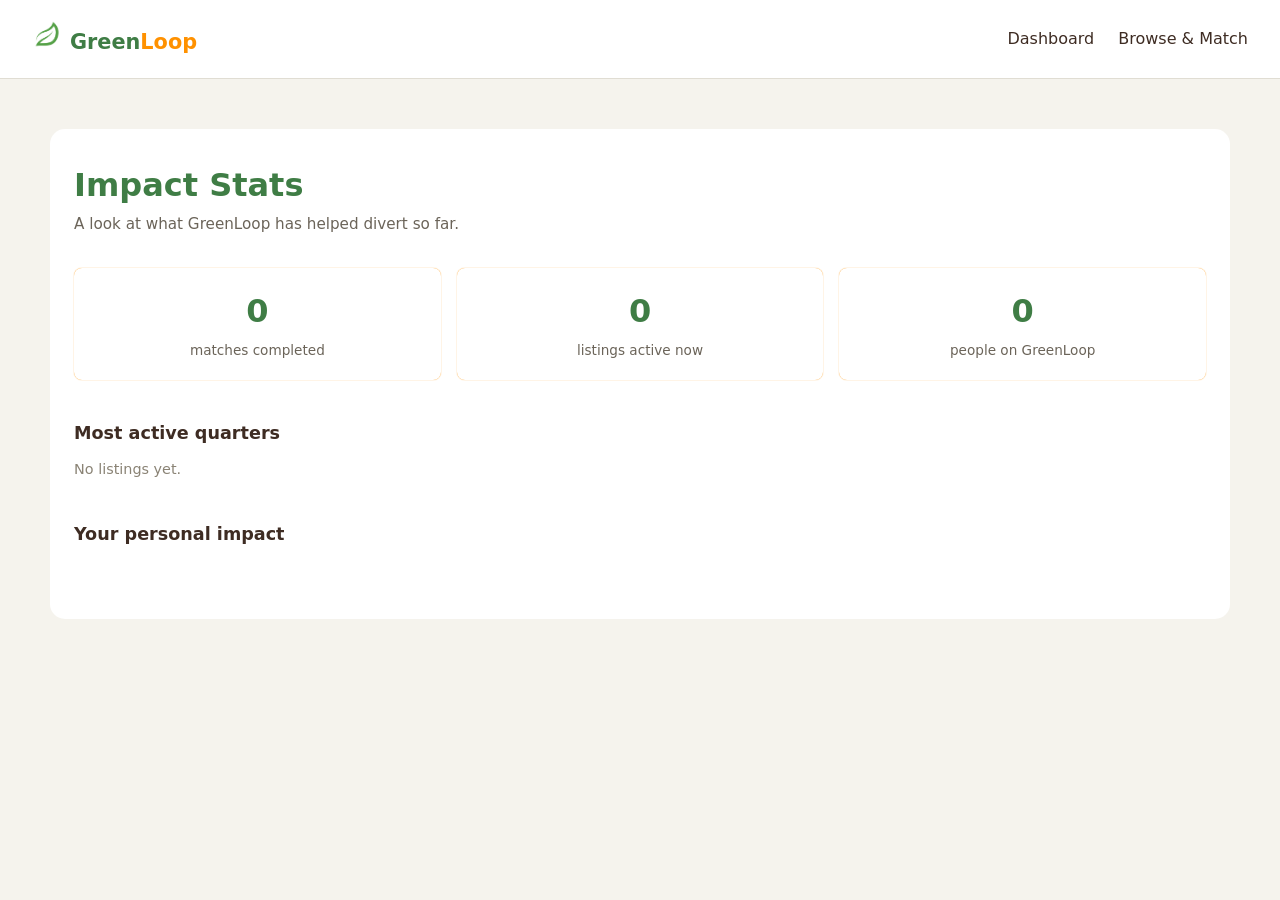
<file: Pages/impact.html>
<!DOCTYPE html>
<html lang="en">
<head>
  <meta charset="UTF-8">
  <meta name="viewport" content="width=device-width, initial-scale=1.0">
  <title>Impact Stats - GreenLoop</title>
  <link rel="stylesheet" href="../styles/impact.css">
</head>
<body>

  <nav class="navbar">
    <div class="logo"><img src="../Assets/leaf icon.png" alt="leaf">Green<span>Loop</span></div>
    <div class="nav-links">
      <a href="dashboard.html">Dashboard</a>
      <a href="browse.html">Browse & Match</a>
    </div>
  </nav>

  <main class="impact-wrap">
    <h1>Impact Stats</h1>
    <p class="subtitle">A look at what GreenLoop has helped divert so far.</p>

    <section class="stats-grid">
      <div class="stat-card">
        <span id="total-completed">0</span>
        <p>matches completed</p>
      </div>
      <div class="stat-card">
        <span id="total-active">0</span>
        <p>listings active now</p>
      </div>
      <div class="stat-card">
        <span id="total-users">0</span>
        <p>people on GreenLoop</p>
      </div>
    </section>

    <section class="quarter-section">
      <h2>Most active quarters</h2>
      <div id="quarter-breakdown" class="quarter-list">
        <p class="empty-state">No listings yet.</p>
      </div>
    </section>

    <section class="personal-section">
      <h2>Your personal impact</h2>
      </section>
      </main>
      </body>
      <script src="../scripts/data.js"></script>
      <script src="../scripts/impact.js"></script>
      </html>
</file>
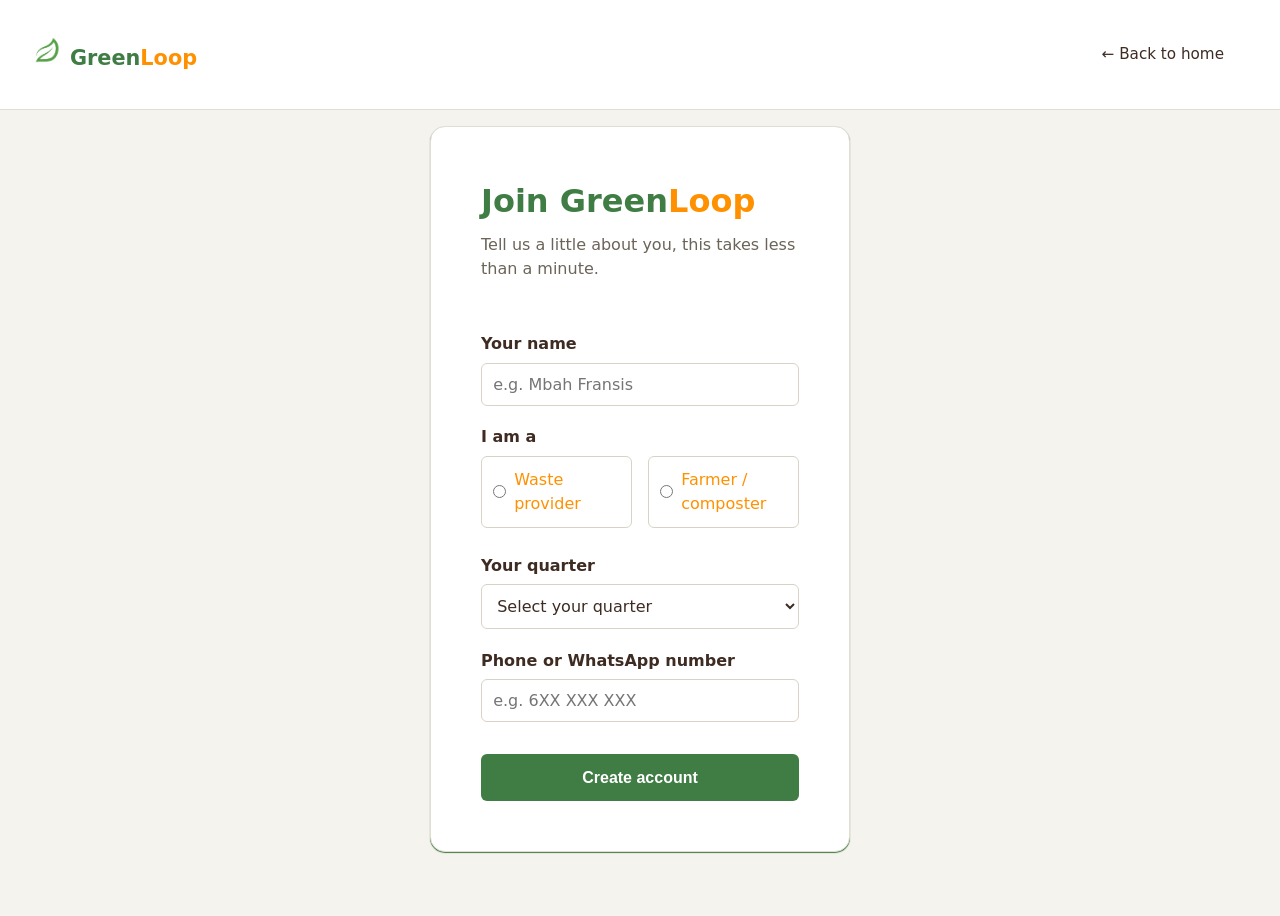
<file: Pages/signUp.html>
<!DOCTYPE html>
<html lang="en">
<head>
  <meta charset="UTF-8">
  <meta name="viewport" content="width=device-width, initial-scale=1.0">
  <title>Sign up - GreenLoop</title>
  <link rel="stylesheet" href="../styles/signup.css">
</head>
<nav class="navbar">
    <div class="logo"><img src="../Assets/leaf icon.png" alt="leaf">Green<span>Loop</span></div>
    <a class="back-link" href="../index.html">&larr; Back to home</a>

</nav>

<body>
  <main class="form-wrap">
    <h1>Join Green<span>Loop</span></h1>
    <p class="subtitle">Tell us a little about you, this takes less than a minute.</p>

    <form id="signup-form">
      <label for="name">Your name</label>
      <input type="text" id="name" required placeholder="e.g. Mbah Fransis">

      <label>I am a</label>
      <div class="role-choice">
        <label class="role-option">
          <input type="radio" name="role" value="provider" id="role-provider">
          <span>Waste provider</span>
        </label>
        <label class="role-option">
          <input type="radio" name="role" value="farmer" id="role-farmer">
          <span>Farmer / composter</span>
        </label>
      </div>

      <label for="quarter">Your quarter</label>
      <select id="quarter" required>
        <option value="" disabled selected>Select your quarter</option>
      </select>

      <label for="contact">Phone or WhatsApp number</label>
      <input type="tel" id="contact" required placeholder="e.g. 6XX XXX XXX">

      <button type="submit" class="btn btn-primary">Create account</button>

    </form>
  </main>
  <script src="../scripts/data.js"></script>
  <script src="../scripts/signup.js"></script>
  </body>
</file>
<file: styles/impact.css>
:root {
  --bg: #F5F3ED;
  --text: #3E2C23;
  --primary: #3F7D45;
  --secondary: rgb(255, 145, 0);
  --warning: #D98E3F;
  --allwhite: #FFFFFF;
}

* {
  box-sizing: border-box;
  margin: 0;
  padding: 0;
}

body {
  font-family: system-ui, sans-serif;
  background-color: var(--bg);
  color: var(--text);
  line-height: 1.5;
}

.navbar {
  display: flex;
  justify-content: space-between;
  align-items: center;
  padding: 1.2rem 2rem;
  background-color: white;
  border-bottom: 1px solid #e0ddd3;
}

.logo {
  font-weight: 700;
  font-size: 1.3rem;
  color: var(--primary);
}
.logo img {
  width: 30px;
  height: 30px;
  margin-right: 0.5rem;
}
span {
  color: var(--secondary);
}

.nav-links {
  display: flex;
  align-items: center;
  gap: 1.5rem;
}

.nav-links a {
  text-decoration: none;
  color: var(--text);
  font-weight: 500;
}

.impact-wrap {
  max-width: 100%;
  margin: 0 auto;
  padding: 2rem 1.5rem;
  margin: 50px;
  background-color: var(--allwhite);
  border-radius: 15px;
}

.impact-wrap h1 {
  color: var(--primary);
}

.subtitle {
  margin: 0.3rem 0 2rem;
  color: #6b6459;
  font-size: 0.95rem;
}

.stats-grid {
  display: flex;
  gap: 1rem;
  flex-wrap: wrap;
  margin-bottom: 2.5rem;
}

.stat-card {
  flex: 1;
  min-width: 150px;
  border-radius: 8px;
  padding: 1.2rem;
  text-align: center;
  box-shadow: 0 0 1px var(--secondary);
}
.stat-card:hover{
  box-shadow: 0 0 5px var(--secondary);
  transform: translateY(-30px);
  transition: all 0.3s ease-in-out;
}

.stat-card span {
  font-size: 2rem;
  font-weight: 700;
  color: var(--primary);
  display: block;
}

.stat-card p {
  font-size: 0.85rem;
  color: #6b6459;
  margin-top: 0.3rem;
}

.quarter-section, .personal-section {
  margin-bottom: 2.5rem;
}

.quarter-section h2, .personal-section h2 {
  font-size: 1.1rem;
  margin-bottom: 0.8rem;
}

.quarter-row {
  display: flex;
  justify-content: space-between;
  background-color: white;
  border: 1px solid #e0ddd3;
  padding: 0.7rem 1rem;
  border-radius: 6px;
  margin-bottom: 0.5rem;
  font-size: 0.9rem;
}

.personal-section p {
  background-color: white;
  padding: 1rem;
  border-radius: 6px;
  font-size: 0.95rem;
}

.empty-state {
  color: #8a8375;
  font-size: 0.9rem;
}
@media (max-width: 700px) {
  .navbar {
    flex-direction: column;
    gap: 0.8rem;
  }
}
</file>
<file: styles/signup.css>
:root {
  --bg: #F5F3ED;
  --text: #3E2C23;
  --primary: #3F7D45;
  --secondary: rgb(255, 145, 0);
  --warning: #D98E3F;
  --allwhite: #FFFFFF;
}

* {
  box-sizing: border-box;
  margin: 0;
  padding: 0;
}

body {
  font-family: system-ui, sans-serif;
  background-color: var(--bg);
  color: var(--text);
  line-height: 1.5;
}

.navbar {
  display: flex;
  justify-content: space-between;
  align-items: center;
  padding: 1.2rem 2rem;
  background-color: white;
  border-bottom: 1px solid #e0ddd3;
}

.logo {
  font-weight: 700;
  font-size: 1.3rem;
  color: var(--primary);
}
.logo img {
  width: 30px;
  height: 30px;
  margin-right: 0.5rem;
}
span {
  color: var(--secondary);
}

.back-link {
  display: inline-block;
  margin: 1.5rem;
  color: var(--text);
  text-decoration: none;
  font-size: 0.95rem;
}

.form-wrap {
  max-width: 420px;
  margin: 1rem auto 4rem;
  padding: 0 1.5rem;
  background-color: var(--allwhite);
  border: 1px solid #e0ddd3;
  box-shadow: 0 1px 1px var(--primary);
  border-radius: 15px;
  padding: 50px;
}

.form-wrap h1 {
  color: var(--primary);
}
span {
  color: var(--secondary);
}
.subtitle {
  margin: 0.5rem 0 2rem;
  color: #6b6459;
}

form {
  display: flex;
  flex-direction: column;
}

label {
  font-weight: 600;
  margin-top: 1.2rem;
  margin-bottom: 0.4rem;
}

input, select {
  padding: 0.7rem;
  border: 1px solid #d8d3c6;
  border-radius: 6px;
  font-size: 1rem;
  font-family: inherit;
  background-color: white;
  color: var(--text);
}

input:focus, select:focus {
  outline: 2px solid var(--primary);
  outline-offset: 1px;
}

.role-choice {
  display: flex;
  gap: 1rem;
}

.role-option {
  flex: 1;
  display: flex;
  align-items: center;
  gap: 0.5rem;
  border: 1px solid #d8d3c6;
  border-radius: 6px;
  padding: 0.7rem;
  background-color: white;
  font-weight: 400;
  margin-top: 0;
  cursor: pointer;
}

.btn {
  padding: 0.9rem 1.6rem;
  border-radius: 6px;
  border: none;
  font-weight: 600;
  font-size: 1rem;
  cursor: pointer;
  margin-top: 2rem;
}

.btn-primary {
  background-color: var(--primary);
  color: white;
}
@media (max-width: 700px) {
  .navbar {
    flex-direction: column;
    gap: 0.8rem;
  }
}
</file>
